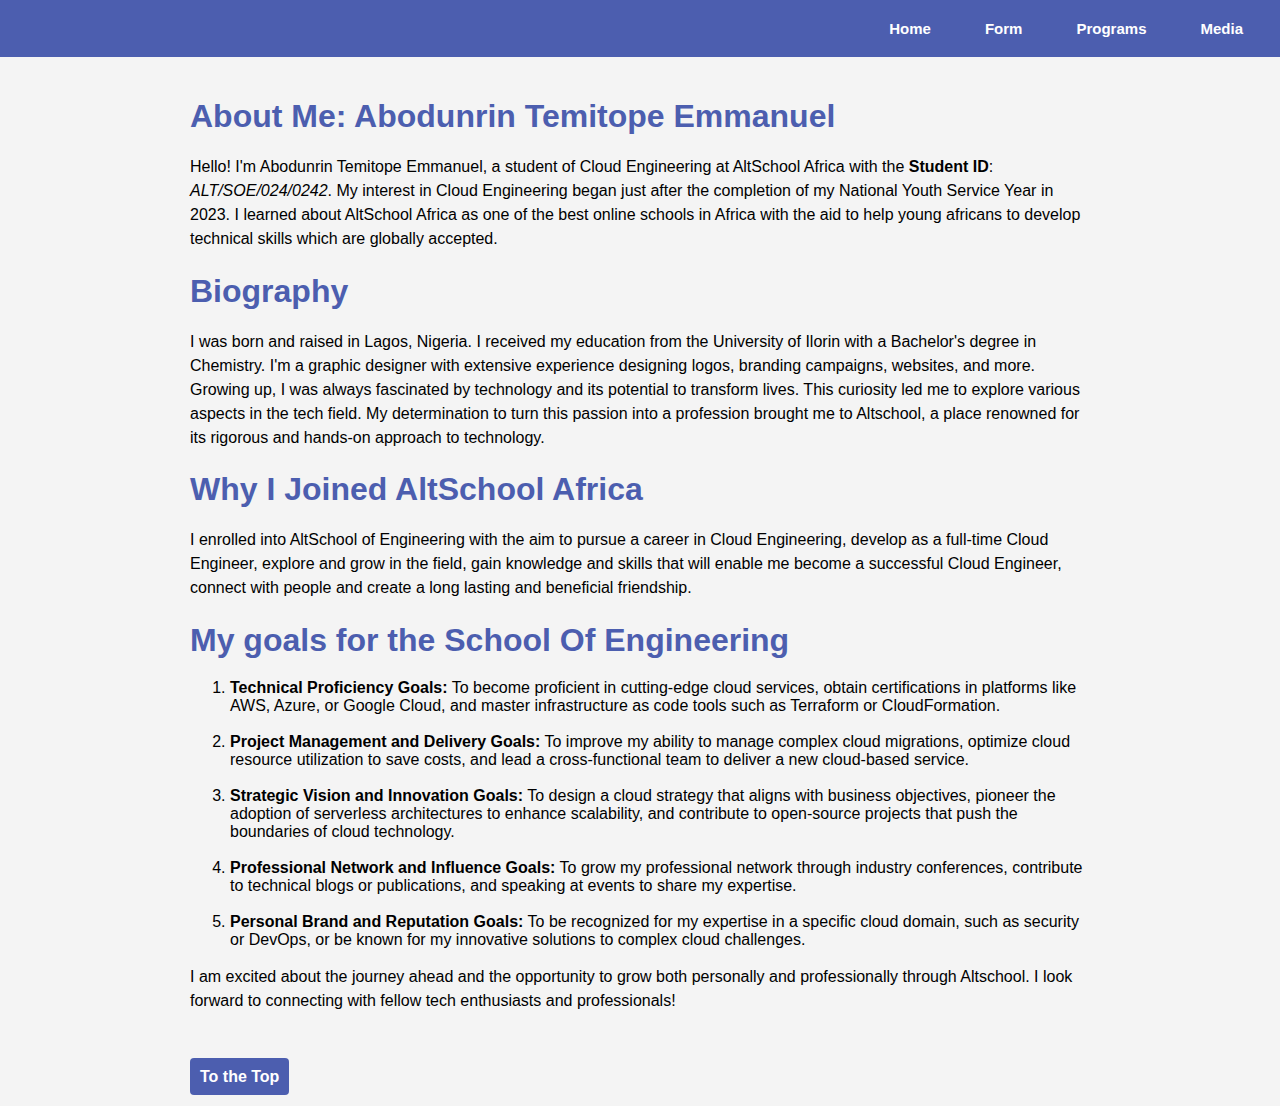
<file: index.html>
<!DOCTYPE html>
<html lang="en">
  <head>
    <meta charset="UTF-8" />
    <meta name="viewport" content="width=device-width, initial-scale=1.0" />
    <title>Home Page</title>
    <link rel="stylesheet" href="index.css" />
  </head>
  <body>
    <header id="top">
      <nav class="nav">
        <a href="./index.html">Home</a>
        <a href="./Second Page/index.html">Form</a>
        <a href="./Third Page/index.html">Programs</a>
        <a href="./Fourth Page/index.html">Media</a>
      </nav>
    </header>
    <main class="main">
      <section>
        <h1 class="h1">About Me: Abodunrin Temitope Emmanuel</h1>
        <div>
          <p>
            Hello! I'm Abodunrin Temitope Emmanuel, a student of Cloud
            Engineering at AltSchool Africa with the
            <b>Student ID</b>: <i>ALT/SOE/024/0242</i>. My interest in Cloud
            Engineering began just after the completion of my National Youth
            Service Year in 2023. I learned about AltSchool Africa as one of the
            best online schools in Africa with the aid to help young africans to
            develop technical skills which are globally accepted.
          </p>
          <h1 class="h1">Biography</h1>
          <p>
            I was born and raised in Lagos, Nigeria. I received my education
            from the University of Ilorin with a Bachelor's degree in Chemistry.
            I'm a graphic designer with extensive experience designing logos,
            branding campaigns, websites, and more. Growing up, I was always
            fascinated by technology and its potential to transform lives. This
            curiosity led me to explore various aspects in the tech field. My
            determination to turn this passion into a profession brought me to
            Altschool, a place renowned for its rigorous and hands-on approach
            to technology.
          </p>
          <h1 class="h1">Why I Joined AltSchool Africa</h1>
          <p>
            I enrolled into AltSchool of Engineering with the aim to pursue a
            career in Cloud Engineering, develop as a full-time Cloud Engineer,
            explore and grow in the field, gain knowledge and skills that will
            enable me become a successful Cloud Engineer, connect with people
            and create a long lasting and beneficial friendship.
          </p>
          <h1 class="h1">My goals for the School Of Engineering</h1>
          <ol>
            <li>
              <b>Technical Proficiency Goals:</b> To become proficient in
              cutting-edge cloud services, obtain certifications in platforms
              like AWS, Azure, or Google Cloud, and master infrastructure as
              code tools such as Terraform or CloudFormation.
            </li>
            <br />
            <li>
              <b>Project Management and Delivery Goals:</b> To improve my
              ability to manage complex cloud migrations, optimize cloud
              resource utilization to save costs, and lead a cross-functional
              team to deliver a new cloud-based service.
            </li>
            <br />
            <li>
              <b>Strategic Vision and Innovation Goals:</b> To design a cloud
              strategy that aligns with business objectives, pioneer the
              adoption of serverless architectures to enhance scalability, and
              contribute to open-source projects that push the boundaries of
              cloud technology.
            </li>
            <br />
            <li>
              <b>Professional Network and Influence Goals:</b> To grow my
              professional network through industry conferences, contribute to
              technical blogs or publications, and speaking at events to share
              my expertise.
            </li>
            <br />
            <li>
              <b>Personal Brand and Reputation Goals:</b> To be recognized for
              my expertise in a specific cloud domain, such as security or
              DevOps, or be known for my innovative solutions to complex cloud
              challenges.
            </li>
          </ol>
          <p>
            I am excited about the journey ahead and the opportunity to grow
            both personally and professionally through Altschool. I look forward
            to connecting with fellow tech enthusiasts and professionals!
          </p>
        </div>
      </section>
    </main>
    <footer class="footer">
      <a href="#top">To the Top</a>
    </footer>
  </body>
</html>
</file>
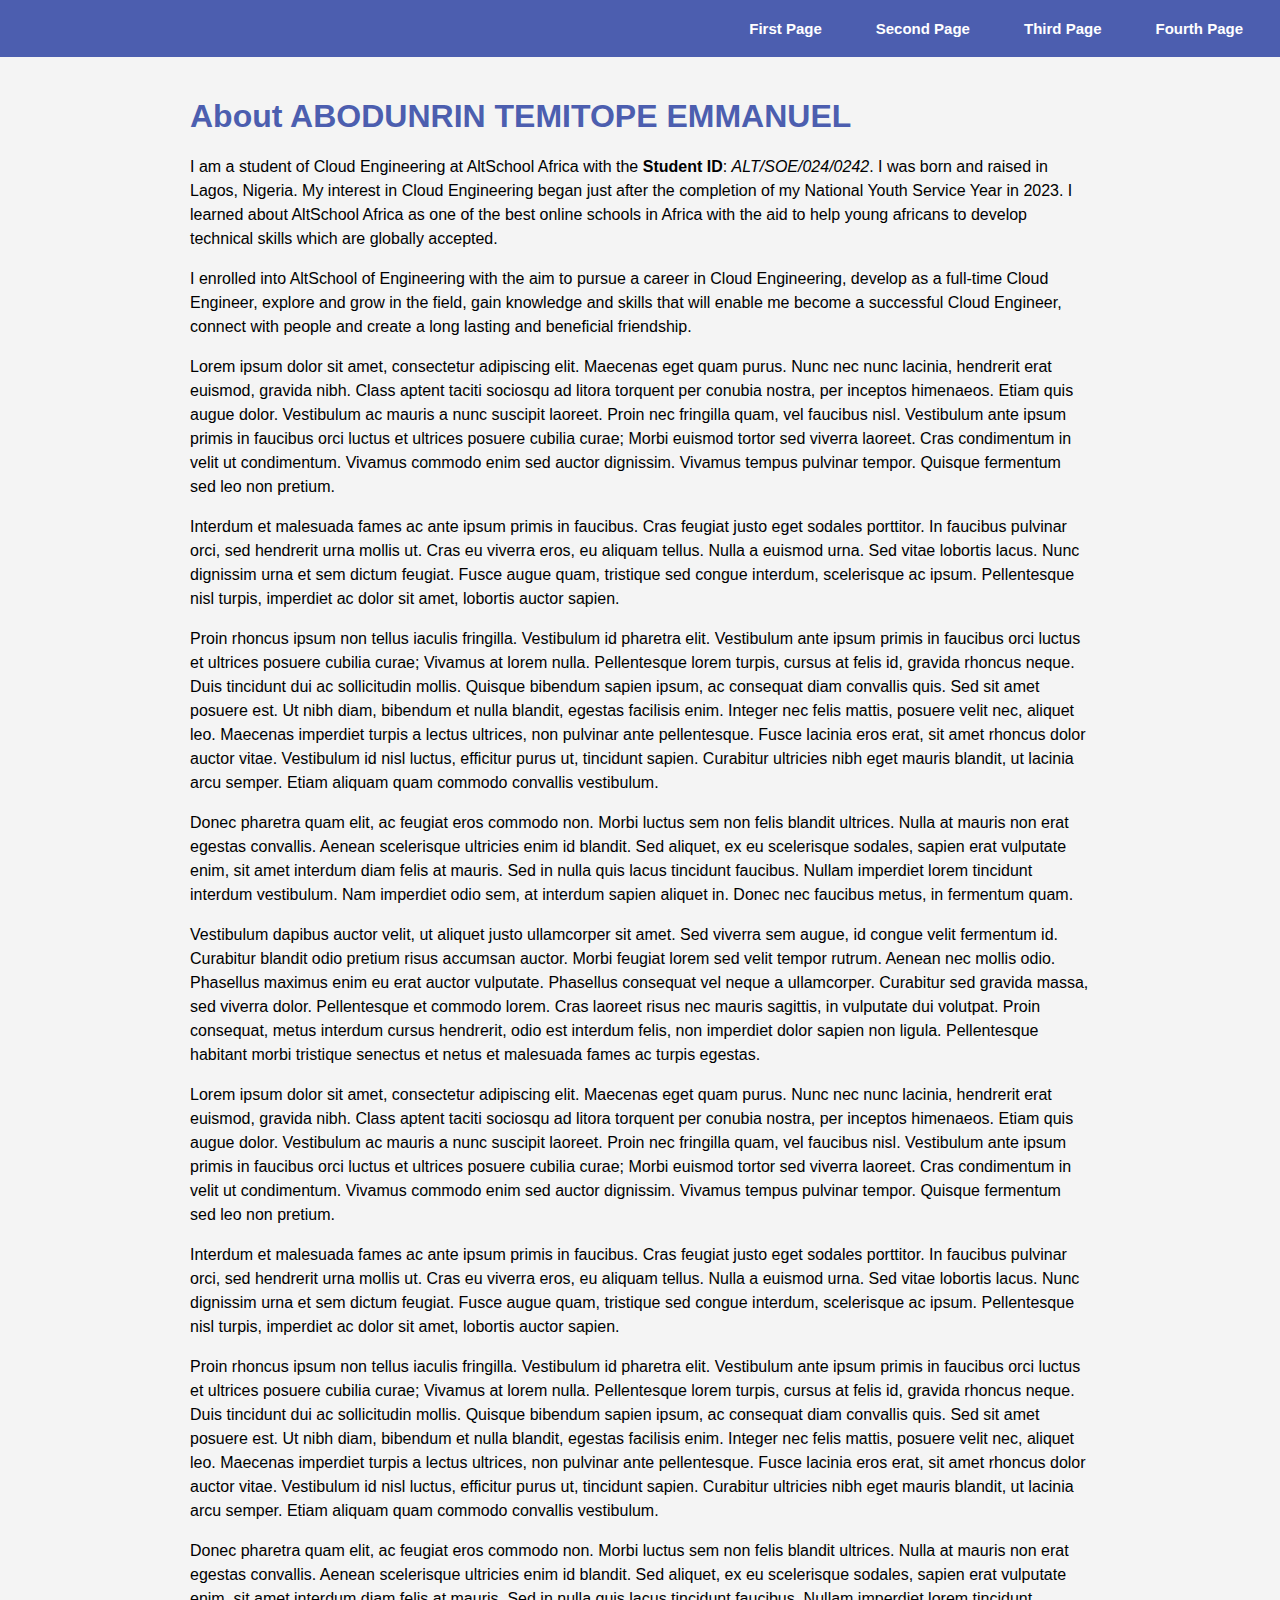
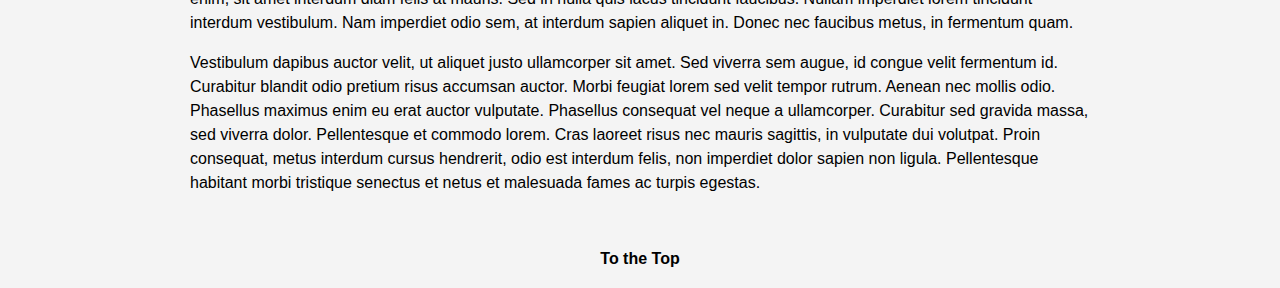
<file: First Page/index.html>
<!DOCTYPE html>
<html lang="en">
  <head>
    <meta charset="UTF-8" />
    <meta name="viewport" content="width=device-width, initial-scale=1.0" />
    <title>Assignment First Page</title>
    <link rel="stylesheet" href="index.css" />
  </head>
  <body>
    <header id="top">
      <nav class="nav">
        <a href="./index.html">First Page</a>
        <a href="../Second Page/index.html">Second Page</a>
        <a href="../Third Page/index.html">Third Page</a>
        <a href="../Fourth Page/index.html">Fourth Page</a>
      </nav>
    </header>
    <main class="main">
      <section>
        <h1 class="h1">About ABODUNRIN TEMITOPE EMMANUEL</h1>
        <div>
          <p>
            I am a student of Cloud Engineering at AltSchool Africa with the
            <b>Student ID</b>: <i>ALT/SOE/024/0242</i>. I was born and raised in
            Lagos, Nigeria. My interest in Cloud Engineering began just after
            the completion of my National Youth Service Year in 2023. I learned
            about AltSchool Africa as one of the best online schools in Africa
            with the aid to help young africans to develop technical skills
            which are globally accepted.
          </p>
          <p>
            I enrolled into AltSchool of Engineering with the aim to pursue a
            career in Cloud Engineering, develop as a full-time Cloud Engineer,
            explore and grow in the field, gain knowledge and skills that will
            enable me become a successful Cloud Engineer, connect with people
            and create a long lasting and beneficial friendship.
          </p>
          <p>
            Lorem ipsum dolor sit amet, consectetur adipiscing elit. Maecenas
            eget quam purus. Nunc nec nunc lacinia, hendrerit erat euismod,
            gravida nibh. Class aptent taciti sociosqu ad litora torquent per
            conubia nostra, per inceptos himenaeos. Etiam quis augue dolor.
            Vestibulum ac mauris a nunc suscipit laoreet. Proin nec fringilla
            quam, vel faucibus nisl. Vestibulum ante ipsum primis in faucibus
            orci luctus et ultrices posuere cubilia curae; Morbi euismod tortor
            sed viverra laoreet. Cras condimentum in velit ut condimentum.
            Vivamus commodo enim sed auctor dignissim. Vivamus tempus pulvinar
            tempor. Quisque fermentum sed leo non pretium.
          </p>
          <p>
            Interdum et malesuada fames ac ante ipsum primis in faucibus. Cras
            feugiat justo eget sodales porttitor. In faucibus pulvinar orci, sed
            hendrerit urna mollis ut. Cras eu viverra eros, eu aliquam tellus.
            Nulla a euismod urna. Sed vitae lobortis lacus. Nunc dignissim urna
            et sem dictum feugiat. Fusce augue quam, tristique sed congue
            interdum, scelerisque ac ipsum. Pellentesque nisl turpis, imperdiet
            ac dolor sit amet, lobortis auctor sapien.
          </p>
          <p>
            Proin rhoncus ipsum non tellus iaculis fringilla. Vestibulum id
            pharetra elit. Vestibulum ante ipsum primis in faucibus orci luctus
            et ultrices posuere cubilia curae; Vivamus at lorem nulla.
            Pellentesque lorem turpis, cursus at felis id, gravida rhoncus
            neque. Duis tincidunt dui ac sollicitudin mollis. Quisque bibendum
            sapien ipsum, ac consequat diam convallis quis. Sed sit amet posuere
            est. Ut nibh diam, bibendum et nulla blandit, egestas facilisis
            enim. Integer nec felis mattis, posuere velit nec, aliquet leo.
            Maecenas imperdiet turpis a lectus ultrices, non pulvinar ante
            pellentesque. Fusce lacinia eros erat, sit amet rhoncus dolor auctor
            vitae. Vestibulum id nisl luctus, efficitur purus ut, tincidunt
            sapien. Curabitur ultricies nibh eget mauris blandit, ut lacinia
            arcu semper. Etiam aliquam quam commodo convallis vestibulum.
          </p>
          <p>
            Donec pharetra quam elit, ac feugiat eros commodo non. Morbi luctus
            sem non felis blandit ultrices. Nulla at mauris non erat egestas
            convallis. Aenean scelerisque ultricies enim id blandit. Sed
            aliquet, ex eu scelerisque sodales, sapien erat vulputate enim, sit
            amet interdum diam felis at mauris. Sed in nulla quis lacus
            tincidunt faucibus. Nullam imperdiet lorem tincidunt interdum
            vestibulum. Nam imperdiet odio sem, at interdum sapien aliquet in.
            Donec nec faucibus metus, in fermentum quam.
          </p>
          <p>
            Vestibulum dapibus auctor velit, ut aliquet justo ullamcorper sit
            amet. Sed viverra sem augue, id congue velit fermentum id. Curabitur
            blandit odio pretium risus accumsan auctor. Morbi feugiat lorem sed
            velit tempor rutrum. Aenean nec mollis odio. Phasellus maximus enim
            eu erat auctor vulputate. Phasellus consequat vel neque a
            ullamcorper. Curabitur sed gravida massa, sed viverra dolor.
            Pellentesque et commodo lorem. Cras laoreet risus nec mauris
            sagittis, in vulputate dui volutpat. Proin consequat, metus interdum
            cursus hendrerit, odio est interdum felis, non imperdiet dolor
            sapien non ligula. Pellentesque habitant morbi tristique senectus et
            netus et malesuada fames ac turpis egestas.
          </p>
          <p>
            Lorem ipsum dolor sit amet, consectetur adipiscing elit. Maecenas
            eget quam purus. Nunc nec nunc lacinia, hendrerit erat euismod,
            gravida nibh. Class aptent taciti sociosqu ad litora torquent per
            conubia nostra, per inceptos himenaeos. Etiam quis augue dolor.
            Vestibulum ac mauris a nunc suscipit laoreet. Proin nec fringilla
            quam, vel faucibus nisl. Vestibulum ante ipsum primis in faucibus
            orci luctus et ultrices posuere cubilia curae; Morbi euismod tortor
            sed viverra laoreet. Cras condimentum in velit ut condimentum.
            Vivamus commodo enim sed auctor dignissim. Vivamus tempus pulvinar
            tempor. Quisque fermentum sed leo non pretium.
          </p>
          <p>
            Interdum et malesuada fames ac ante ipsum primis in faucibus. Cras
            feugiat justo eget sodales porttitor. In faucibus pulvinar orci, sed
            hendrerit urna mollis ut. Cras eu viverra eros, eu aliquam tellus.
            Nulla a euismod urna. Sed vitae lobortis lacus. Nunc dignissim urna
            et sem dictum feugiat. Fusce augue quam, tristique sed congue
            interdum, scelerisque ac ipsum. Pellentesque nisl turpis, imperdiet
            ac dolor sit amet, lobortis auctor sapien.
          </p>
          <p>
            Proin rhoncus ipsum non tellus iaculis fringilla. Vestibulum id
            pharetra elit. Vestibulum ante ipsum primis in faucibus orci luctus
            et ultrices posuere cubilia curae; Vivamus at lorem nulla.
            Pellentesque lorem turpis, cursus at felis id, gravida rhoncus
            neque. Duis tincidunt dui ac sollicitudin mollis. Quisque bibendum
            sapien ipsum, ac consequat diam convallis quis. Sed sit amet posuere
            est. Ut nibh diam, bibendum et nulla blandit, egestas facilisis
            enim. Integer nec felis mattis, posuere velit nec, aliquet leo.
            Maecenas imperdiet turpis a lectus ultrices, non pulvinar ante
            pellentesque. Fusce lacinia eros erat, sit amet rhoncus dolor auctor
            vitae. Vestibulum id nisl luctus, efficitur purus ut, tincidunt
            sapien. Curabitur ultricies nibh eget mauris blandit, ut lacinia
            arcu semper. Etiam aliquam quam commodo convallis vestibulum.
          </p>
          <p>
            Donec pharetra quam elit, ac feugiat eros commodo non. Morbi luctus
            sem non felis blandit ultrices. Nulla at mauris non erat egestas
            convallis. Aenean scelerisque ultricies enim id blandit. Sed
            aliquet, ex eu scelerisque sodales, sapien erat vulputate enim, sit
            amet interdum diam felis at mauris. Sed in nulla quis lacus
            tincidunt faucibus. Nullam imperdiet lorem tincidunt interdum
            vestibulum. Nam imperdiet odio sem, at interdum sapien aliquet in.
            Donec nec faucibus metus, in fermentum quam.
          </p>
          <p>
            Vestibulum dapibus auctor velit, ut aliquet justo ullamcorper sit
            amet. Sed viverra sem augue, id congue velit fermentum id. Curabitur
            blandit odio pretium risus accumsan auctor. Morbi feugiat lorem sed
            velit tempor rutrum. Aenean nec mollis odio. Phasellus maximus enim
            eu erat auctor vulputate. Phasellus consequat vel neque a
            ullamcorper. Curabitur sed gravida massa, sed viverra dolor.
            Pellentesque et commodo lorem. Cras laoreet risus nec mauris
            sagittis, in vulputate dui volutpat. Proin consequat, metus interdum
            cursus hendrerit, odio est interdum felis, non imperdiet dolor
            sapien non ligula. Pellentesque habitant morbi tristique senectus et
            netus et malesuada fames ac turpis egestas.
          </p>
        </div>
      </section>
    </main>
    <footer class="footer">
      <a href="#top">To the Top</a>
    </footer>
  </body>
</html>
</file>
<file: index.css>
html,
body {
  margin: 0;
  padding: 0;
  font-family:'Trebuchet MS', 'Lucida Sans Unicode', 'Lucida Grande', 'Lucida Sans', Arial, sans-serif;
  background-color: #f4f4f4;
}

.nav {
  display: flex;
  justify-content: right;
  flex-wrap: wrap;
  padding: 10px;
  background-color: #4c5eaf;
}

.nav a {
  color: white;
  text-decoration: none;
  margin: 0 15px;
  font-size: 15px;
  font-weight: bold;
  padding: 10px 12px;
  border-radius: 4px;
}

.nav a:hover {
  background-color: white;
  color: #4c5eaf;
}

.main {
  padding: 20px;
  max-width: 900px;
  margin: auto;
}

.h1 {
  color: #4c5eaf;
  text-align: left;
  margin-bottom: 20px;
  font-size: 2rem;
}

p {
  margin-bottom: 15px;
  line-height: 1.5;
}

.footer {
  text-align: left;
  padding: 20px;
  max-width: 900px;
  margin: auto;

}

footer a {
  color: white;
  font-weight: bold;
  text-decoration: none;
  background-color: #4c5eaf;
  padding: 10px;
  border-radius: 4px;
}

.footer a:hover {
  background-color: white;
  color: #4c5eaf;
  border-color: #4c5eaf;
  border-width: 1px 1px 1px 1px;
  border-style: solid;
}

@media (max-width: 768px) {
  .nav {
    flex-direction: row;
    align-items: center;
  }

  .nav a {
    margin: 10px 0;
  }

  .h1 {
    font-size: 1.5rem;
  }

  .main {
    padding: 15px;
  }
}
</file>
<file: First Page/index.css>
html,
body {
  margin: 0;
  padding: 0;
  font-family: AlmarenaDisplayRegular, sans-serif;
  background-color: #f4f4f4;
}

.nav {
  display: flex;
  justify-content: right;
  flex-wrap: wrap;
  padding: 10px;
  background-color: #4c5eaf;
}

.nav a {
  color: white;
  text-decoration: none;
  margin: 0 15px;
  font-size: 15px;
  font-weight: bold;
  padding: 10px 12px;
  border-radius: 4px;
}

.nav a:hover {
  background-color: white;
  color: #4c5eaf;
}

.main {
  padding: 20px;
  max-width: 900px;
  margin: auto;
}

.h1 {
  color: #4c5eaf;
  text-align: left;
  margin-bottom: 20px;
  font-size: 2rem;
}

p {
  margin-bottom: 15px;
  line-height: 1.5;
}

.footer {
  text-align: center;
  padding: 20px;
}

footer a {
  color: black;
  font-weight: bold;
  text-decoration: none;
}

footer a:hover {
  text-decoration: underline;
}

@media (max-width: 768px) {
  .nav {
    flex-direction: column;
    align-items: center;
  }

  .nav a {
    margin: 10px 0;
  }

  .h1 {
    font-size: 1.5rem;
  }

  .main {
    padding: 15px;
  }
}
</file>
